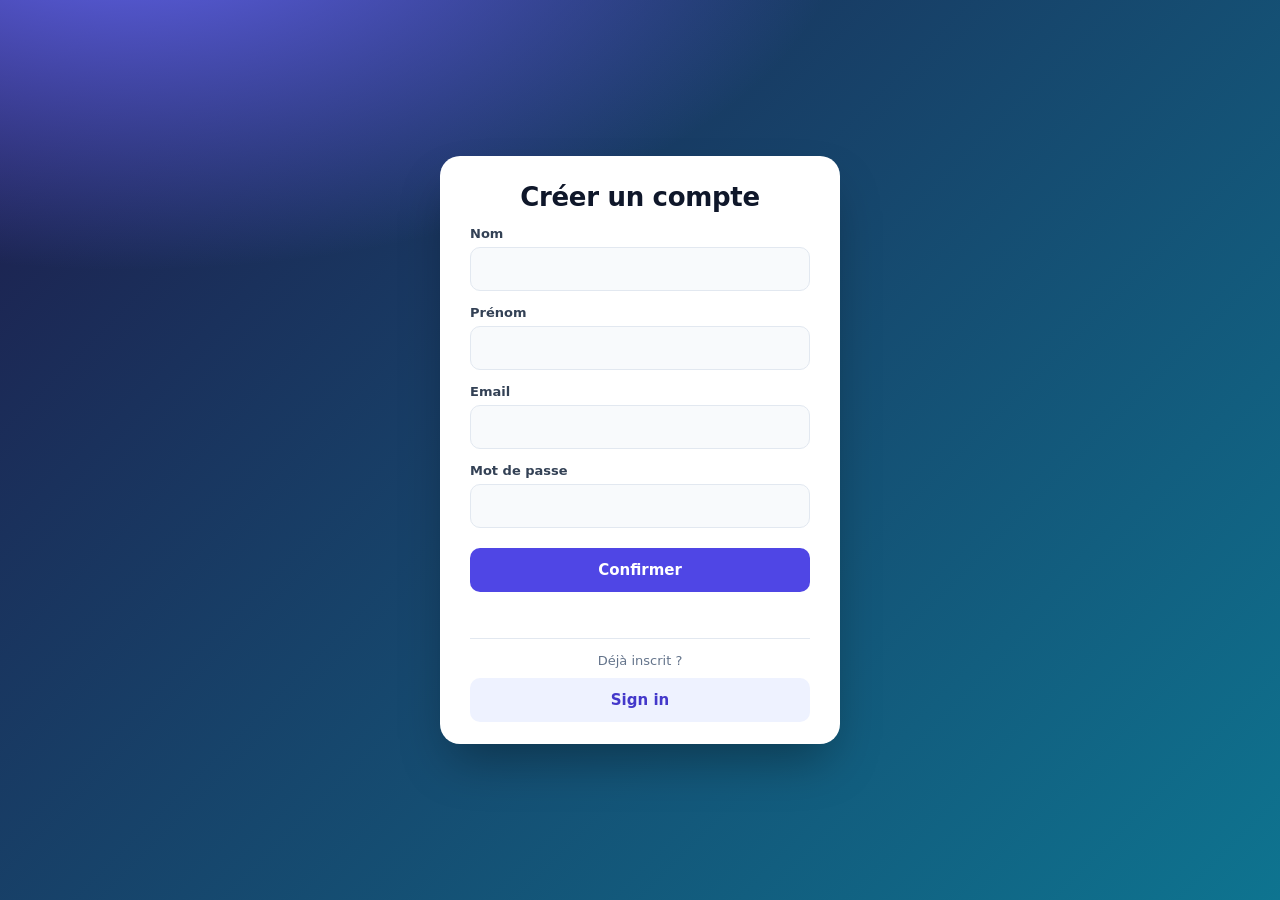
<file: static/index.html>
<!DOCTYPE html>
<html lang="fr">
<head>
  <meta charset="UTF-8">
  <meta name="viewport" content="width=device-width, initial-scale=1">
  <title>Inscription</title>
  <link rel="stylesheet" href="/static/style.css">
</head>
<body>
  <div class="card">
    <h1>Créer un compte</h1>
    <form id="form">
      <label>Nom</label>
      <input id="nom" required>
      <label>Prénom</label>
      <input id="prenom" required>
      <label>Email</label>
      <input id="email" type="email" required>
      <label>Mot de passe</label>
      <input id="password" type="password" minlength="6" required>
      <button type="submit">Confirmer</button>
      <div id="msg" class="msg"></div>
    </form>
    <p class="sep">Déjà inscrit ?</p>
    <button class="secondary" onclick="location.href='/accueil'">Sign in</button>
  </div>

  <script>
    const msg = document.getElementById("msg");
    document.getElementById("form").addEventListener("submit", async (e) => {
      e.preventDefault();
      msg.className = "msg"; msg.textContent = "";
      const res = await fetch("/api/register", {
        method: "POST",
        headers: { "Content-Type": "application/json" },
        body: JSON.stringify({
          nom: nom.value, prenom: prenom.value,
          email: email.value, password: password.value
        })
      });
      const data = await res.json();
      if (res.ok) {
        msg.className = "msg ok";
        msg.textContent = data.message + " Redirection...";
        setTimeout(() => location.href = "/accueil", 1000);
      } else {
        msg.className = "msg err";
        msg.textContent = typeof data.detail === "string" ? data.detail : "Données invalides";
      }
    });
  </script>
</body>
</html>
</file>
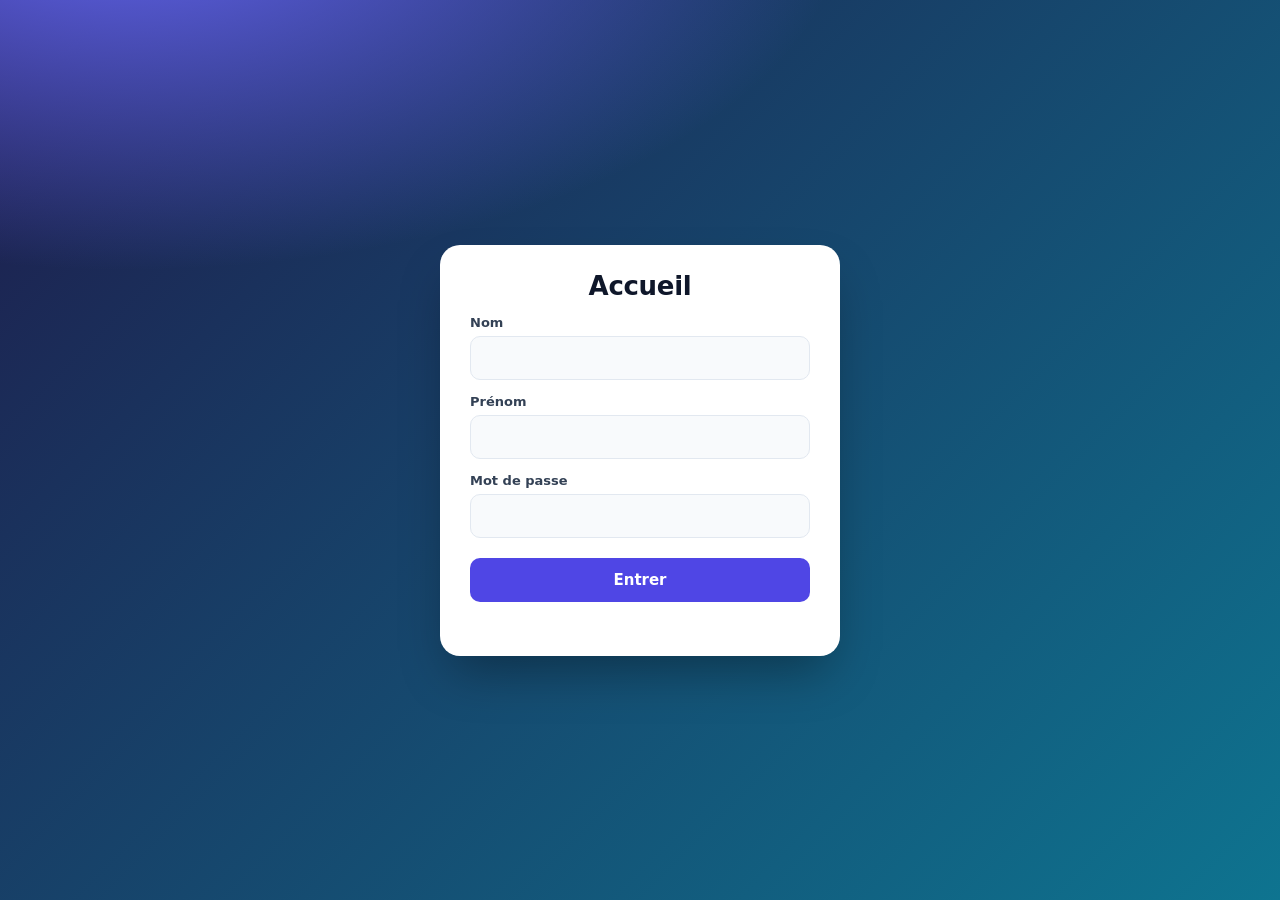
<file: static/accueil.html>
<!DOCTYPE html>
<html lang="fr">
<head>
  <meta charset="UTF-8">
  <meta name="viewport" content="width=device-width, initial-scale=1">
  <title>Accueil</title>
  <link rel="stylesheet" href="/static/style.css">
</head>
<body>
  <div class="card">
    <h1>Accueil</h1>
    <form id="form">
      <label>Nom</label>
      <input id="nom" required>
      <label>Prénom</label>
      <input id="prenom" required>
      <label>Mot de passe</label>
      <input id="password" type="password" required>
      <button type="submit">Entrer</button>
      <div id="msg" class="msg"></div>
    </form>
  </div>

  <script>
    const msg = document.getElementById("msg");
    document.getElementById("form").addEventListener("submit", async (e) => {
      e.preventDefault();
      msg.className = "msg"; msg.textContent = "";
      const res = await fetch("/api/login", {
        method: "POST",
        headers: { "Content-Type": "application/json" },
        body: JSON.stringify({ nom: nom.value, prenom: prenom.value, password: password.value })
      });
      const data = await res.json();
      if (res.ok) {
        sessionStorage.setItem("token", data.token);
        location.href = "/calcul";
      } else {
        msg.className = "msg err";
        msg.textContent = data.detail || "Erreur";
      }
    });
  </script>
</body>
</html>
</file>
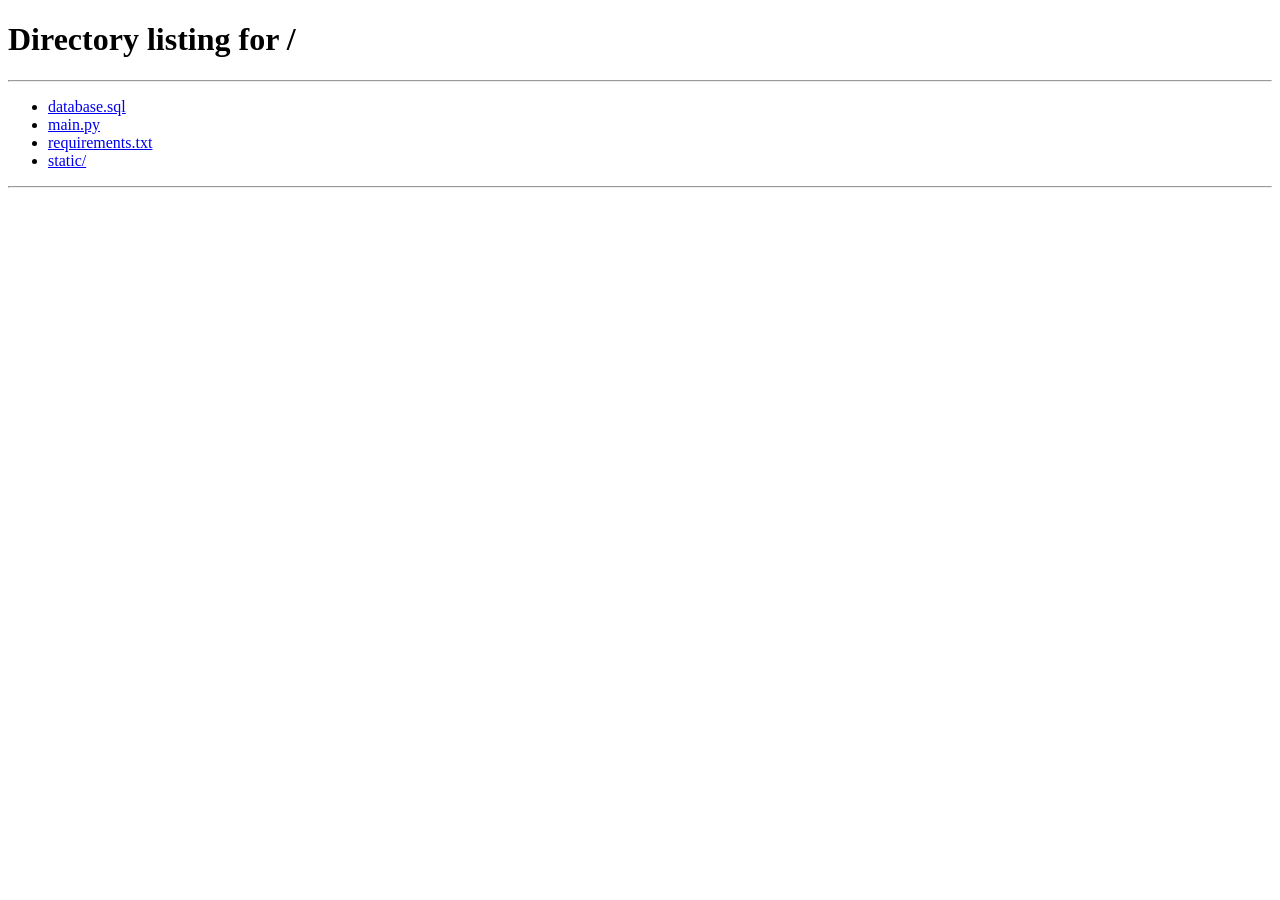
<file: static/calcul.html>
<!DOCTYPE html>
<html lang="fr">
<head>
  <meta charset="UTF-8">
  <meta name="viewport" content="width=device-width, initial-scale=1">
  <title>Calcul</title>
  <link rel="stylesheet" href="/static/style.css">
  <style>
    body { display: flex; flex-direction: column; align-items: stretch; justify-content: flex-start;
           height: 100vh; padding: 0; overflow: auto; }

    /* Barre du haut */
    .topbar { display: flex; align-items: center; gap: 14px; padding: 12px 24px;
              background: rgba(15,23,42,.35); backdrop-filter: blur(6px); color: #fff; }
    .brand { font-weight: 700; font-size: 17px; letter-spacing: -.2px; }
    .user { margin-left: auto; font-size: 14px; opacity: .9; white-space: nowrap; overflow: hidden; text-overflow: ellipsis; }
    .logout { width: auto; margin: 0; padding: 9px 16px; font-size: 14px;
              background: #ef4444; border-radius: 9px; }
    .logout:hover { background: #dc2626; }

    /* Contenu */
    .layout { flex: 1; min-height: 0; display: grid; grid-template-columns: 1fr 1.15fr; gap: 18px;
              width: 100%; max-width: 1000px; margin: 0 auto; padding: 18px 20px; align-content: center; }
    .panel { background: #fff; border-radius: 18px; padding: 18px 22px 20px;
             box-shadow: 0 20px 40px -12px rgba(0,0,0,.35); }
    .panel h2 { margin: 0 0 10px; font-size: 15px; text-transform: uppercase; letter-spacing: .06em; color: var(--muted); }

    .fields { display: grid; grid-template-columns: 1fr 1fr; gap: 0 12px; }
    .fields label { margin: 10px 0 5px; font-size: 12px; }
    .field { position: relative; }
    .field input { padding: 10px 40px 10px 12px; font-size: 15px; }
    .field span { position: absolute; right: 10px; top: 50%; transform: translateY(-50%);
                  font-size: 11px; color: var(--muted); pointer-events: none; }
    .fields .full { grid-column: 1 / -1; }
    .hint { margin: 12px 0 0; font-size: 12px; color: var(--muted); line-height: 1.4; }

    .op { border: 1px solid var(--line); border-radius: 14px; padding: 10px 14px 12px; margin-bottom: 10px; background: var(--soft); }
    .op-head { display: flex; align-items: center; gap: 8px; font-weight: 700; font-size: 14px; }
    .num { display: inline-grid; place-items: center; width: 22px; height: 22px; border-radius: 50%;
           background: var(--brand); color: #fff; font-size: 12px; }
    .formule { margin: 4px 0 8px; font-size: 12px; color: var(--muted); }
    .vals { display: grid; grid-template-columns: 1fr 1fr; gap: 8px; }
    .val { background: #fff; border: 1px solid var(--line); border-radius: 10px; padding: 8px 12px; }
    .val small { display: block; font-size: 11px; color: var(--muted); }
    .val b { font-size: 19px; letter-spacing: -.3px; }

    .check { margin-top: 4px; padding: 9px 12px; border-radius: 10px; font-size: 13px; font-weight: 600;
             text-align: center; background: #dcfce7; color: #166534; }
    .check.err { background: #fee2e2; color: #991b1b; }

    @media (max-width: 760px) {
      .layout { grid-template-columns: 1fr; padding: 12px; gap: 12px; }
      .topbar { padding: 10px 14px; }
      .user { display: none; }
      .logout { margin-left: auto; }
    }
  </style>
</head>
<body>
  <header class="topbar">
    <div class="brand">Bilans de matière</div>
    <div class="user" id="titre"></div>
    <button class="logout" id="logout">Déconnecter</button>
  </header>

  <main class="layout">
    <section class="panel">
      <h2>Données d'entrée</h2>
      <div class="fields">
        <div class="full"><label for="m0">Jus brut m0</label>
          <div class="field"><input id="m0" type="number" min="0" step="any" value="1000" inputmode="decimal"><span>kg/h</span></div></div>
        <div><label for="x0">Matières solubles x0</label>
          <div class="field"><input id="x0" type="number" min="0" max="100" step="any" value="10" inputmode="decimal"><span>%</span></div></div>
        <div><label for="residus">Particules filtrées</label>
          <div class="field"><input id="residus" type="number" min="0" step="any" value="20" inputmode="decimal"><span>kg/h</span></div></div>
        <div><label for="mR">Jus concentré ajouté mR</label>
          <div class="field"><input id="mR" type="number" min="0" step="any" value="100" inputmode="decimal"><span>kg/h</span></div></div>
        <div><label for="xR">Concentration xR</label>
          <div class="field"><input id="xR" type="number" min="0" max="100" step="any" value="40" inputmode="decimal"><span>%</span></div></div>
      </div>
      <p class="hint">Les valeurs ne peuvent pas être négatives. Les concentrations restent entre 0 et 100 %. Les particules filtrées doivent être inférieures à m0.</p>
    </section>

    <section class="panel">
      <h2>Résultats</h2>
      <div class="op">
        <div class="op-head"><span class="num">1</span> Filtration</div>
        <p class="formule">m1 = m0 − résidus &nbsp;·&nbsp; x1 = m0 × x0 / m1</p>
        <div class="vals">
          <div class="val"><small>Débit m1</small><b id="m1">–</b></div>
          <div class="val"><small>Concentration x1</small><b id="x1">–</b></div>
        </div>
      </div>
      <div class="op">
        <div class="op-head"><span class="num">2</span> Mélange</div>
        <p class="formule">m2 = m1 + mR &nbsp;·&nbsp; x2 = (m1·x1 + mR·xR) / m2</p>
        <div class="vals">
          <div class="val"><small>Débit m2</small><b id="m2">–</b></div>
          <div class="val"><small>Concentration x2</small><b id="x2">–</b></div>
        </div>
      </div>
      <div class="check" id="check"></div>
    </section>
  </main>

  <script>
    const token = sessionStorage.getItem("token");

    // Protection : si non connecté -> retour page 1
    (async () => {
      if (!token) return (location.href = "/");
      const res = await fetch("/api/me", { headers: { Authorization: "Bearer " + token } });
      if (!res.ok) { sessionStorage.removeItem("token"); return (location.href = "/"); }
      const u = await res.json();
      document.getElementById("titre").textContent = u.prenom + " " + u.nom;
    })();

    // Bouton Déconnecter
    document.getElementById("logout").addEventListener("click", async () => {
      await fetch("/api/logout", { method: "POST", headers: { Authorization: "Bearer " + token } });
      sessionStorage.removeItem("token");
      location.href = "/";
    });

    const $ = (id) => document.getElementById(id);
    const fmt = (v, unite) => v.toLocaleString("fr-FR", { maximumFractionDigits: 2 }) + " " + unite;

    // Limites : jamais en dessous de 0, concentrations au plus 100 %
    const limites = { m0: [0, Infinity], x0: [0, 100], residus: [0, Infinity], mR: [0, Infinity], xR: [0, 100] };

    function calculer() {
      const m0 = parseFloat($("m0").value);
      const x0 = parseFloat($("x0").value) / 100;
      const residus = parseFloat($("residus").value);
      const mR = parseFloat($("mR").value);
      const xR = parseFloat($("xR").value) / 100;
      const check = $("check");
      const vide = () => ["m1", "x1", "m2", "x2"].forEach((i) => ($(i).textContent = "–"));

      if ([m0, x0, residus, mR, xR].some(isNaN)) { vide(); check.className = "check"; check.textContent = "Remplis tous les champs."; return; }
      if (m0 <= 0 || residus >= m0) {
        vide(); check.className = "check err";
        check.textContent = "Les particules filtrées doivent être inférieures à m0 (et m0 > 0).";
        return;
      }

      // 1. Filtration
      const m1 = m0 - residus;
      const x1 = m0 * x0 / m1;
      // 2. Mélange
      const m2 = m1 + mR;
      const x2 = (m1 * x1 + mR * xR) / m2;

      $("m1").textContent = fmt(m1, "kg/h");
      $("x1").textContent = fmt(100 * x1, "%");
      $("m2").textContent = fmt(m2, "kg/h");
      $("x2").textContent = fmt(100 * x2, "%");

      // Vérification des bilans : matière totale et matières solubles
      const errTot = (m0 + mR) - (residus + m2);
      const errSol = (m0 * x0 + mR * xR) - m2 * x2;
      const ok = Math.abs(errTot) < 1e-9 && Math.abs(errSol) < 1e-9;
      check.className = "check" + (ok ? "" : " err");
      check.textContent = ok
        ? "✔ Bilans vérifiés : matière totale et matières solubles"
        : "Erreur de bilan : " + errTot.toFixed(4) + " kg/h";
    }

    Object.entries(limites).forEach(([id, [min, max]]) => {
      const el = $(id);
      // Empêche de taper un signe moins, plus ou e
      el.addEventListener("keydown", (e) => { if (["-", "+", "e", "E"].includes(e.key)) e.preventDefault(); });
      // Corrige aussi les valeurs collées ou les flèches
      el.addEventListener("input", () => {
        if (el.value !== "") {
          const n = parseFloat(el.value);
          if (n < min || el.value.startsWith("-")) el.value = min;
          else if (n > max) el.value = max;
        }
        calculer();
      });
      el.addEventListener("blur", () => { if (el.value === "") { el.value = min; calculer(); } });
    });
    calculer();
  </script>
</body>
</html>
</file>
<file: static/style.css>
:root {
  --bg1: #1e1b4b;
  --bg2: #0e7490;
  --ink: #0f172a;
  --muted: #64748b;
  --line: #e2e8f0;
  --soft: #f8fafc;
  --brand: #4f46e5;
  --brand-dark: #4338ca;
  --ok: #16a34a;
  --err: #dc2626;
}

* { box-sizing: border-box; font-family: "Segoe UI", system-ui, -apple-system, Arial, sans-serif; }

body {
  margin: 0; min-height: 100vh; padding: 16px;
  display: flex; align-items: center; justify-content: center;
  background: radial-gradient(1200px 600px at 10% -10%, #6366f1 0%, transparent 60%),
              linear-gradient(135deg, var(--bg1), var(--bg2));
  color: var(--ink);
}

.card {
  background: #fff; width: 100%; max-width: 400px; padding: 26px 30px 22px;
  border-radius: 20px; box-shadow: 0 25px 50px -12px rgba(0,0,0,.35);
}
h1 { margin: 0 0 4px; font-size: 26px; text-align: center; letter-spacing: -.3px; }
.subtitle { margin: 0 0 18px; text-align: center; color: var(--muted); font-size: 14px; }

label { display: block; font-size: 13px; font-weight: 600; color: #334155; margin: 14px 0 6px; }
input {
  width: 100%; padding: 12px 14px; font-size: 15px; color: var(--ink);
  border: 1.5px solid var(--line); border-radius: 10px; background: var(--soft);
  transition: border-color .15s, box-shadow .15s, background .15s;
}
input:hover { border-color: #cbd5e1; }
input:focus { outline: none; background: #fff; border-color: var(--brand); box-shadow: 0 0 0 4px rgba(79,70,229,.15); }

button {
  width: 100%; margin-top: 20px; padding: 13px; border: 0; border-radius: 10px;
  background: var(--brand); color: #fff; font-size: 15px; font-weight: 600; cursor: pointer;
  transition: background .15s, transform .05s;
}
button:hover { background: var(--brand-dark); }
button:active { transform: translateY(1px); }
button.secondary { background: #eef2ff; color: var(--brand-dark); }
button.secondary:hover { background: #e0e7ff; }

.msg { margin-top: 14px; font-size: 14px; text-align: center; min-height: 18px; }
.msg.err { color: var(--err); }
.msg.ok { color: var(--ok); }
.sep { margin: 14px 0 0; padding-top: 14px; border-top: 1px solid var(--line); text-align: center; font-size: 13px; color: var(--muted); }
.sep + button { margin-top: 10px; }
</file>
